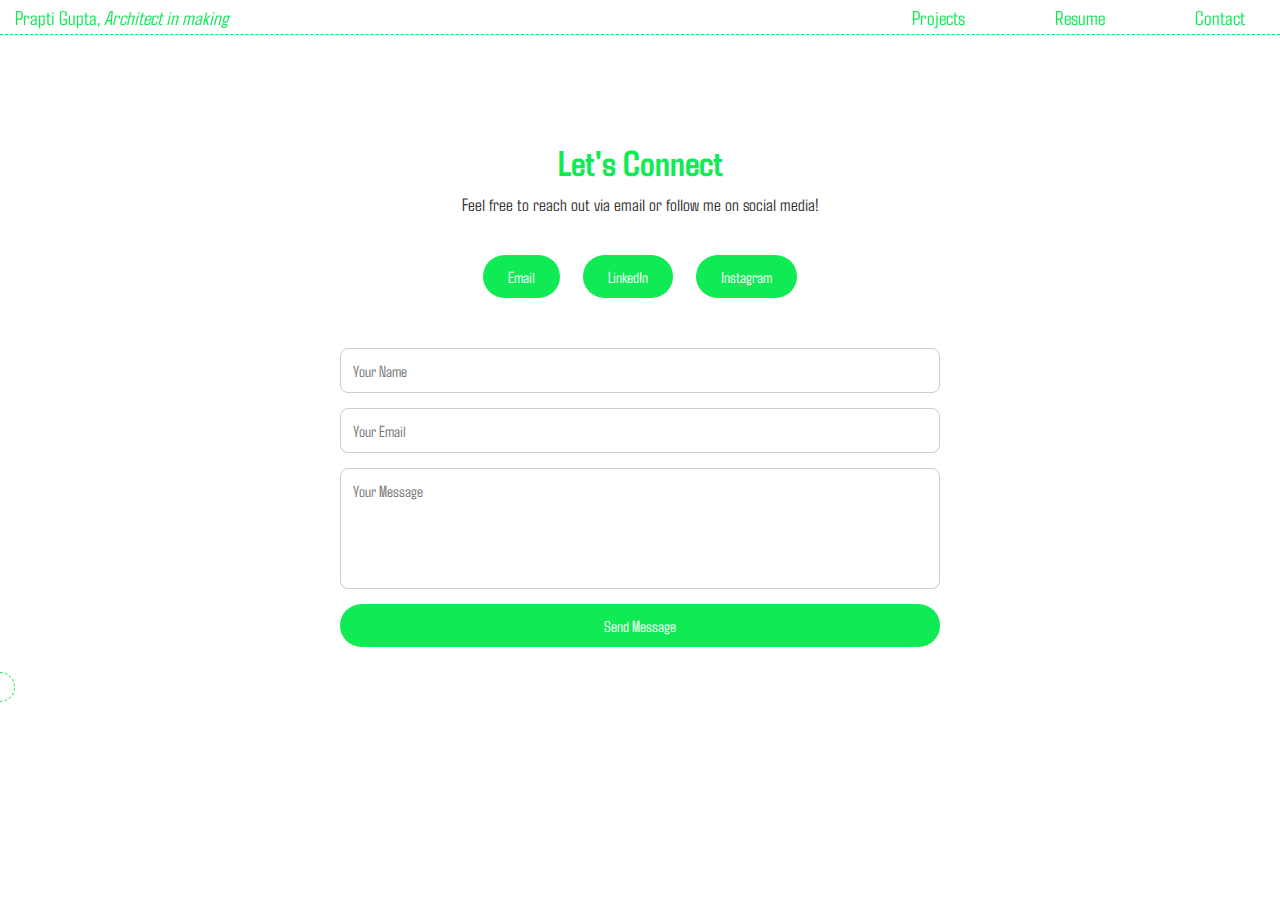
<file: contact.html>
<!DOCTYPE html>
<html lang="en">
<head>
  <meta charset="UTF-8">
  <title>Contact - Prapti Gupta</title>
  <link rel="stylesheet" href="contact.css">
  <link rel="stylesheet" href="cursor.css">
  <script src="cursor.js" defer></script>
  <link href="https://fonts.googleapis.com/css?family=Agdasima&display=swap" rel="stylesheet">
</head>
<body>
  <nav class="navbar">
    <div class="name">
      <a href="index.html" style="text-decoration: none; color: inherit;">
        Prapti Gupta, <span>Architect in making</span>
      </a>
    </div>
    <ul class="nav-links">
      <li><a href="projects.html">Projects</a></li>
      <li><a href="resume.html">Resume</a></li>
      <li><a href="contact.html">Contact</a></li>
    </ul>
  </nav>

  <div class="contact-container">
    <h1>Let's Connect</h1>
    <p>Feel free to reach out via email or follow me on social media!</p>

    <div class="contact-links">
      <a href="prapti.g@outlook.com" class="contact-button">Email</a>
      <a href="https://www.linkedin.com/in/praptigupta" target="_blank" class="contact-button">LinkedIn</a>
      <a href="https://www.instagram.com/yourhandle" target="_blank" class="contact-button">Instagram</a>
    </div>

    <form action="https://formspree.io/f/xjkyanoq" method="POST" class="contact-form">
        <input type="text" name="name" placeholder="Your Name" required>
        <input type="email" name="email" placeholder="Your Email" required>
        <textarea name="message" placeholder="Your Message" rows="5" required></textarea>
        <button type="submit">Send Message</button>
      </form>
  </div>
</body>
</html>
</file>
<file: contact.css>
* {
  margin: 0;
  padding: 0;
  box-sizing: border-box;
  font-family: 'Agdasima', sans-serif;
}

/* Menu bar */
.navbar {
  display: flex;
  align-items: center;
  justify-content: space-between;
  padding: 5px 15px;
  position: fixed;
  width: 100%;
  top: 0;
  left: 0;
  z-index: 1000;
  background-color: rgba(255, 255, 255, 0.05);
  backdrop-filter: blur(5px);
  border-bottom: 1.5px dashed #10ea55;
}

.name {
  font-size: 20px;
  color: #10ea55;
}

.name span {
  font-style: italic;
}

.nav-links {
  list-style: none;
  display: flex;
  gap: 50px;
  margin-left: 50px;
}

.nav-links li {
  display: inline;
}

.nav-links a {
  text-decoration: none;
  color: #10ea55;
  font-size: 20px;
  padding: 10px 20px;
  border-radius: 5px;
}

/* Scrollbar */
::-webkit-scrollbar {
  width: 10px;
  background-color: #ffffff00;
}

::-webkit-scrollbar-thumb {
  background-color: #56e46e;
  border-radius: 50px;
}

/* Contact Page */
.contact-container {
  margin-top: 100px;
  padding: 40px;
  text-align: center;
}

.contact-container h1 {
  font-size: 36px;
  color: #10ea55;
  margin-bottom: 10px;
}

.contact-container p {
  font-size: 18px;
  margin-bottom: 30px;
  color: #333;
}

.contact-links {
  margin-bottom: 40px;
}

.contact-button {
  display: inline-block;
  margin: 10px;
  padding: 12px 25px;
  background-color: #10ea55;
  color: white;
  text-decoration: none;
  border-radius: 25px;
  font-size: 16px;
  transition: background-color 0.3s ease;
}

.contact-button:hover {
  background-color: #0cb94c;
}

.contact-form {
  max-width: 600px;
  margin: 0 auto;
  display: flex;
  flex-direction: column;
  gap: 15px;
}

.contact-form input,
.contact-form textarea {
  padding: 12px;
  border: 1px solid #ccc;
  border-radius: 8px;
  font-size: 16px;
  resize: none;
}

.contact-form button {
  padding: 12px;
  background-color: #10ea55;
  color: white;
  border: none;
  border-radius: 25px;
  font-size: 16px;
  cursor: pointer;
  transition: background-color 0.3s ease;
}

.contact-form button:hover {
  background-color: #0cb94c;
}

@media (max-width: 768px) {


  .name {
      font-size: 18px;
      margin-bottom: 10px;
      display: block;
  }

  .nav-links {
      gap: 10px;
      width: 100%;
  }

  .nav-links a {
      font-size: 16px;
      padding: 6px 10px;
  }

}
</file>
<file: cursor.css>
html {
  cursor: none;
}

.cursor {
  width: 30px;
  height: 30px;
  border: 1.5px dashed #10ea55 ;
  border-radius: 50%;
  position: fixed;
  pointer-events: none; 
  transform: translate(-50%, -50%);
  transition: transform 0.1s ease-out;
  z-index: 1000;
}

.button-container button:hover,
.image-overlay:hover {
  cursor: none; 
}

.image-overlay:hover ~ .cursor {
  transform: scale(1.5); 
}
</file>
